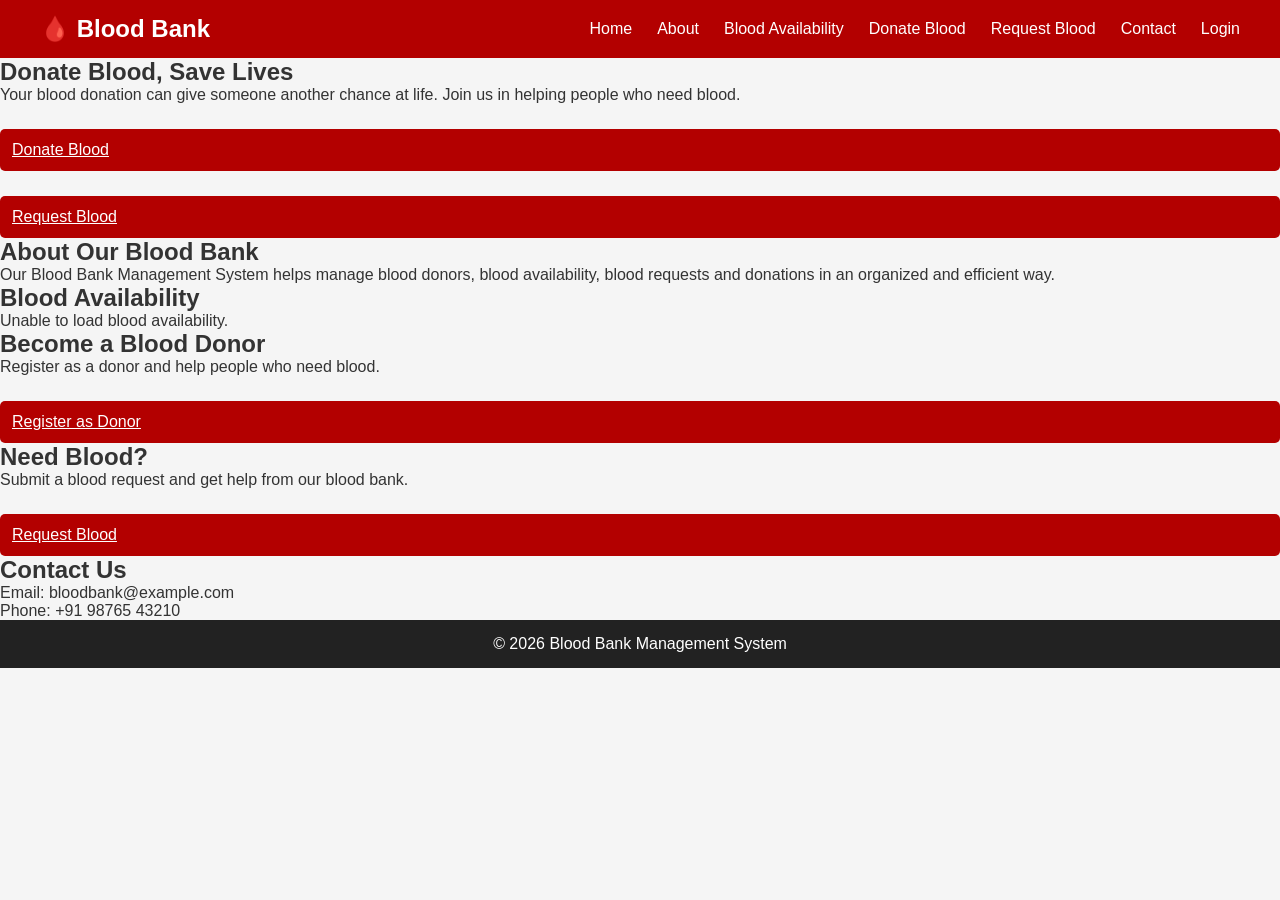
<file: index.html>
<!DOCTYPE html>
<html lang="en">

<head>

    <meta charset="UTF-8">

    <meta name="viewport" content="width=device-width, initial-scale=1.0">

    <title>Blood Bank Management System</title>

    <link rel="stylesheet" href="css/style.css">

</head>


<body>


    <!-- Navigation Bar -->

    <nav class="navbar">

        <div class="logo">
            🩸 Blood Bank
        </div>


        <ul class="nav-links">

            <li>
                <a href="index.html">Home</a>
            </li>

            <li>
                <a href="index.html#about">About</a>
            </li>

            <li>
                <a href="index.html#availability">
                    Blood Availability
                </a>
            </li>

            <li>
                <a href="donor.html">
                    Donate Blood
                </a>
            </li>

            <li>
                <a href="request.html">
                    Request Blood
                </a>
            </li>

            <li>
                <a href="index.html#contact">
                    Contact
                </a>
            </li>

            <li>
                <a href="login.html">
                    Login
                </a>
            </li>

        </ul>

    </nav>


    <!-- Home Section -->

    <section id="home" class="hero">

        <div class="hero-content">

            <h1>Donate Blood, Save Lives</h1>

            <p>
                Your blood donation can give someone another chance at life.
                Join us in helping people who need blood.
            </p>


            <div class="hero-buttons">

                <a href="donor.html" class="btn">
                    Donate Blood
                </a>

                <a href="request.html" class="btn secondary">
                    Request Blood
                </a>

            </div>

        </div>

    </section>


    <!-- About Section -->

    <section id="about" class="section">

        <h2>About Our Blood Bank</h2>

        <p>
            Our Blood Bank Management System helps manage blood donors,
            blood availability, blood requests and donations in an organized
            and efficient way.
        </p>

    </section>


    <!-- Blood Availability -->

    <section id="availability" class="section">

        <h2>Blood Availability</h2>

        <div class="blood-container" id="bloodAvailability">

            <p>Loading blood availability...</p>

        </div>

    </section>


    <!-- Donate Blood -->

    <section id="donor" class="section action-section">

        <h2>Become a Blood Donor</h2>

        <p>
            Register as a donor and help people who need blood.
        </p>

        <a href="donor.html" class="btn">
            Register as Donor
        </a>

    </section>


    <!-- Request Blood -->

    <section id="request" class="section action-section">

        <h2>Need Blood?</h2>

        <p>
            Submit a blood request and get help from our blood bank.
        </p>

        <a href="request.html" class="btn">
            Request Blood
        </a>

    </section>


    <!-- Contact -->

    <section id="contact" class="section">

        <h2>Contact Us</h2>

        <p>
            Email: bloodbank@example.com
        </p>

        <p>
            Phone: +91 98765 43210
        </p>

    </section>


    <!-- Footer -->

    <footer>

        <p>
            © 2026 Blood Bank Management System
        </p>

    </footer>


    <!-- JavaScript -->

    <script src="js/script.js"></script>

</body>

</html>
</file>
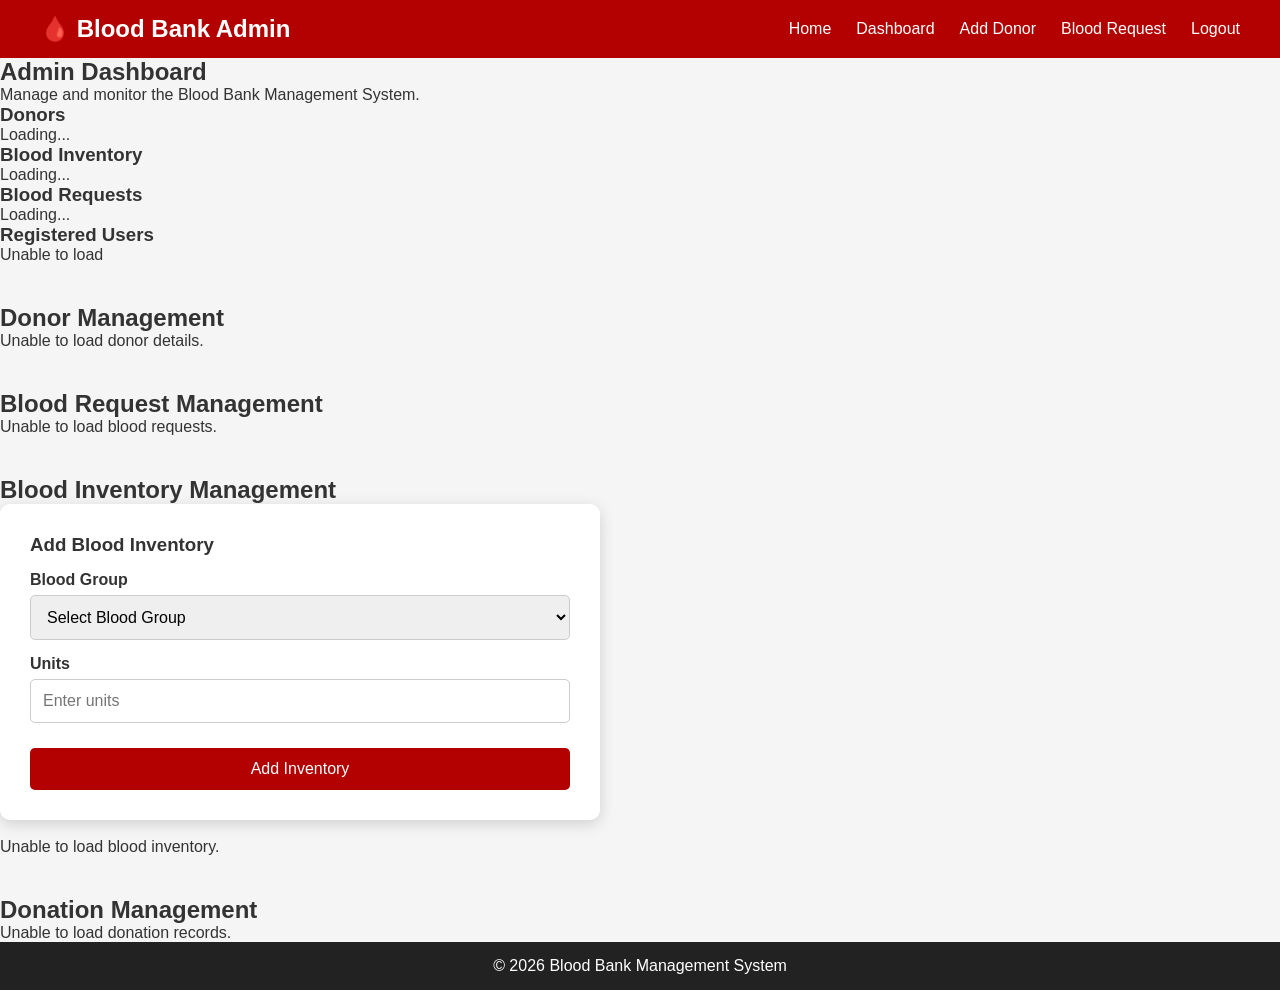
<file: admin.html>
<!DOCTYPE html>
<html lang="en">

<head>

    <meta charset="UTF-8">

    <meta name="viewport" content="width=device-width, initial-scale=1.0">

    <title>Admin Dashboard - Blood Bank</title>

    <link rel="stylesheet" href="css/style.css">

</head>

<body>

    <!-- Navigation Bar -->

    <nav class="navbar">

        <div class="logo">
            🩸 Blood Bank Admin
        </div>

        <ul class="nav-links">

            <li>
                <a href="index.html">Home</a>
            </li>

            <li>
                <a href="admin.html">Dashboard</a>
            </li>

            <li>
                <a href="donor.html">Add Donor</a>
            </li>

            <li>
                <a href="request.html">Blood Request</a>
            </li>

            <li>
                <a href="#" onclick="logout()">Logout</a>
            </li>

        </ul>

    </nav>


    <!-- Admin Dashboard -->

    <section class="section">

        <h1>Admin Dashboard</h1>

        <p>
            Manage and monitor the Blood Bank Management System.
        </p>


        <!-- Summary Cards -->

        <div class="blood-container">

            <div class="blood-card">

                <h3>Donors</h3>

                <p id="donorCount">
                    Loading...
                </p>

            </div>


            <div class="blood-card">

                <h3>Blood Inventory</h3>

                <p id="inventoryCount">
                    Loading...
                </p>

            </div>


            <div class="blood-card">

                <h3>Blood Requests</h3>

                <p id="requestCount">
                    Loading...
                </p>

            </div>


            <div class="blood-card">

                <h3>Registered Users</h3>

                <p id="userCount">
                    Loading...
                </p>

            </div>

        </div>


        <!-- Donor Management -->

        <h2 style="margin-top: 40px;">
            Donor Management
        </h2>

        <div id="donorTable">

            <p>
                Loading donor details...
            </p>

        </div>


        <!-- Blood Request Management -->

        <h2 style="margin-top: 40px;">
            Blood Request Management
        </h2>

        <div id="requestTable">

            <p>
                Loading blood requests...
            </p>

        </div>


        <!-- Blood Inventory Management -->

        <h2 style="margin-top: 40px;">
            Blood Inventory Management
        </h2>


        <!-- Add Inventory Form -->

        <div class="form-container">

            <h3>Add Blood Inventory</h3>

            <form id="inventoryForm">

                <label for="inventoryBloodGroup">
                    Blood Group
                </label>

                <select id="inventoryBloodGroup" required>

                    <option value="">
                        Select Blood Group
                    </option>

                    <option value="A+">A+</option>
                    <option value="A-">A-</option>

                    <option value="B+">B+</option>
                    <option value="B-">B-</option>

                    <option value="O+">O+</option>
                    <option value="O-">O-</option>

                    <option value="AB+">AB+</option>
                    <option value="AB-">AB-</option>

                </select>


                <label for="inventoryUnits">
                    Units
                </label>

                <input
                    type="number"
                    id="inventoryUnits"
                    min="1"
                    placeholder="Enter units"
                    required
                >


                <button type="submit" class="btn">
                    Add Inventory
                </button>

            </form>

        </div>


        <br>


        <!-- Inventory Table -->

        <div id="inventoryTable">

            <p>
                Loading blood inventory...
            </p>

        </div>


        <!-- Donation Management -->

        <h2 style="margin-top: 40px;">
            Donation Management
        </h2>

        <div id="donationTable">

            <p>
                Loading donation records...
            </p>

        </div>

    </section>


    <!-- Footer -->

    <footer>

        <p>
            © 2026 Blood Bank Management System
        </p>

    </footer>


    <!-- JavaScript -->

    <script src="js/admin.js"></script>

    <script src="js/script.js"></script>

</body>

</html>
</file>
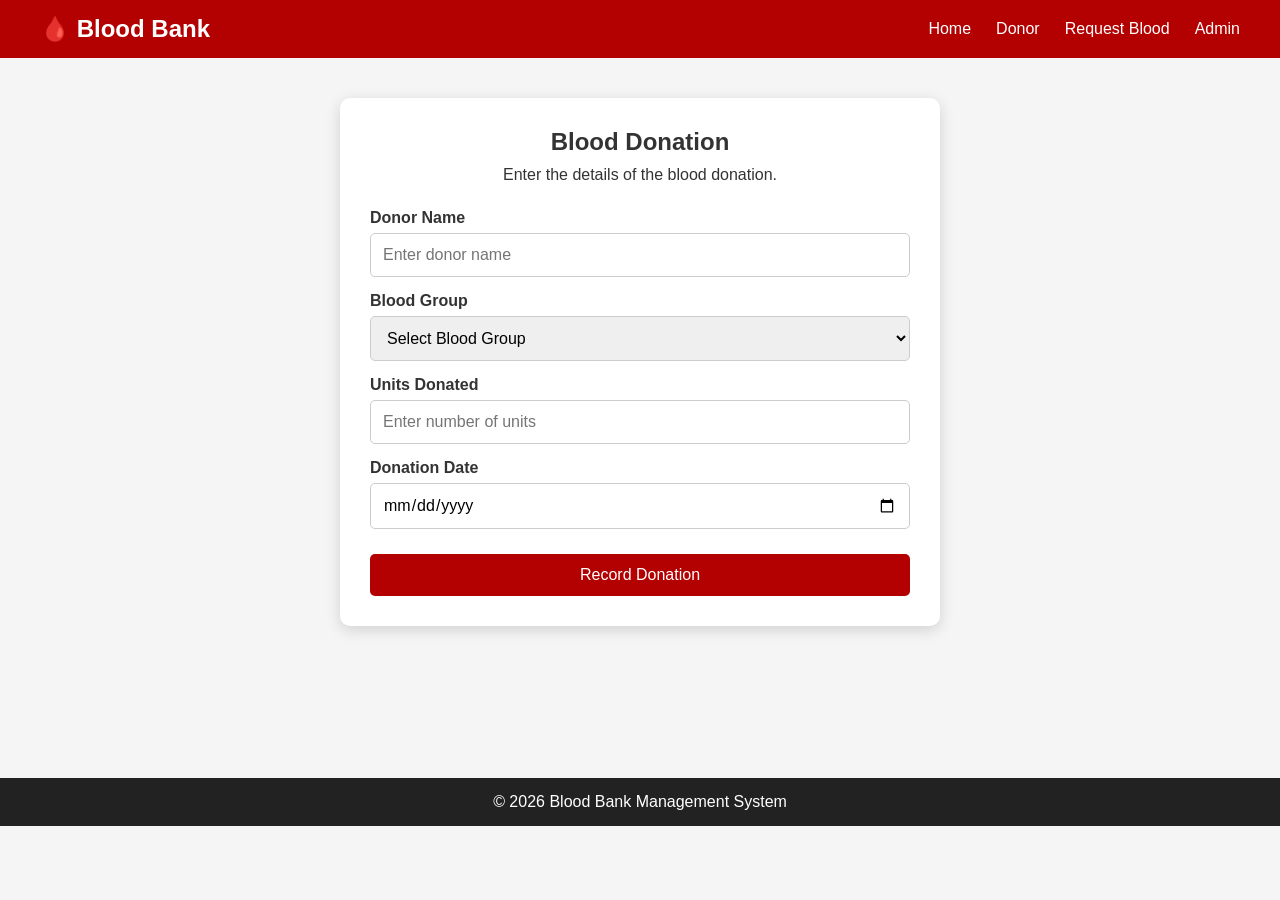
<file: donation.html>
<!DOCTYPE html>
<html lang="en">

<head>
    <meta charset="UTF-8">
    <meta name="viewport" content="width=device-width, initial-scale=1.0">
    <title>Donation Registration - Blood Bank</title>

    <link rel="stylesheet" href="css/style.css">
</head>

<body>

    <nav class="navbar">

        <div class="logo">
            🩸 Blood Bank
        </div>

        <ul class="nav-links">
            <li><a href="index.html">Home</a></li>
            <li><a href="donor.html">Donor</a></li>
            <li><a href="request.html">Request Blood</a></li>
            <li><a href="admin.html">Admin</a></li>
        </ul>

    </nav>


    <section class="form-section">

        <div class="form-container">

            <h1>Blood Donation</h1>

            <p>Enter the details of the blood donation.</p>

            <form id="donationForm">

                <label>Donor Name</label>

                <input
                    type="text"
                    id="donorName"
                    placeholder="Enter donor name"
                    required
                >


                <label>Blood Group</label>

                <select id="bloodGroup" required>

                    <option value="">Select Blood Group</option>

                    <option value="A+">A+</option>
                    <option value="A-">A-</option>
                    <option value="B+">B+</option>
                    <option value="B-">B-</option>
                    <option value="O+">O+</option>
                    <option value="O-">O-</option>
                    <option value="AB+">AB+</option>
                    <option value="AB-">AB-</option>

                </select>


                <label>Units Donated</label>

                <input
                    type="number"
                    id="unitsDonated"
                    placeholder="Enter number of units"
                    min="1"
                    required
                >


                <label>Donation Date</label>

                <input
                    type="date"
                    id="donationDate"
                    required
                >


                <button type="submit" class="btn">
                    Record Donation
                </button>

            </form>

        </div>

    </section>


    <footer>

        <p>© 2026 Blood Bank Management System</p>

    </footer>


    <script src="js/donation.js"></script>

</body>

</html>
</file>
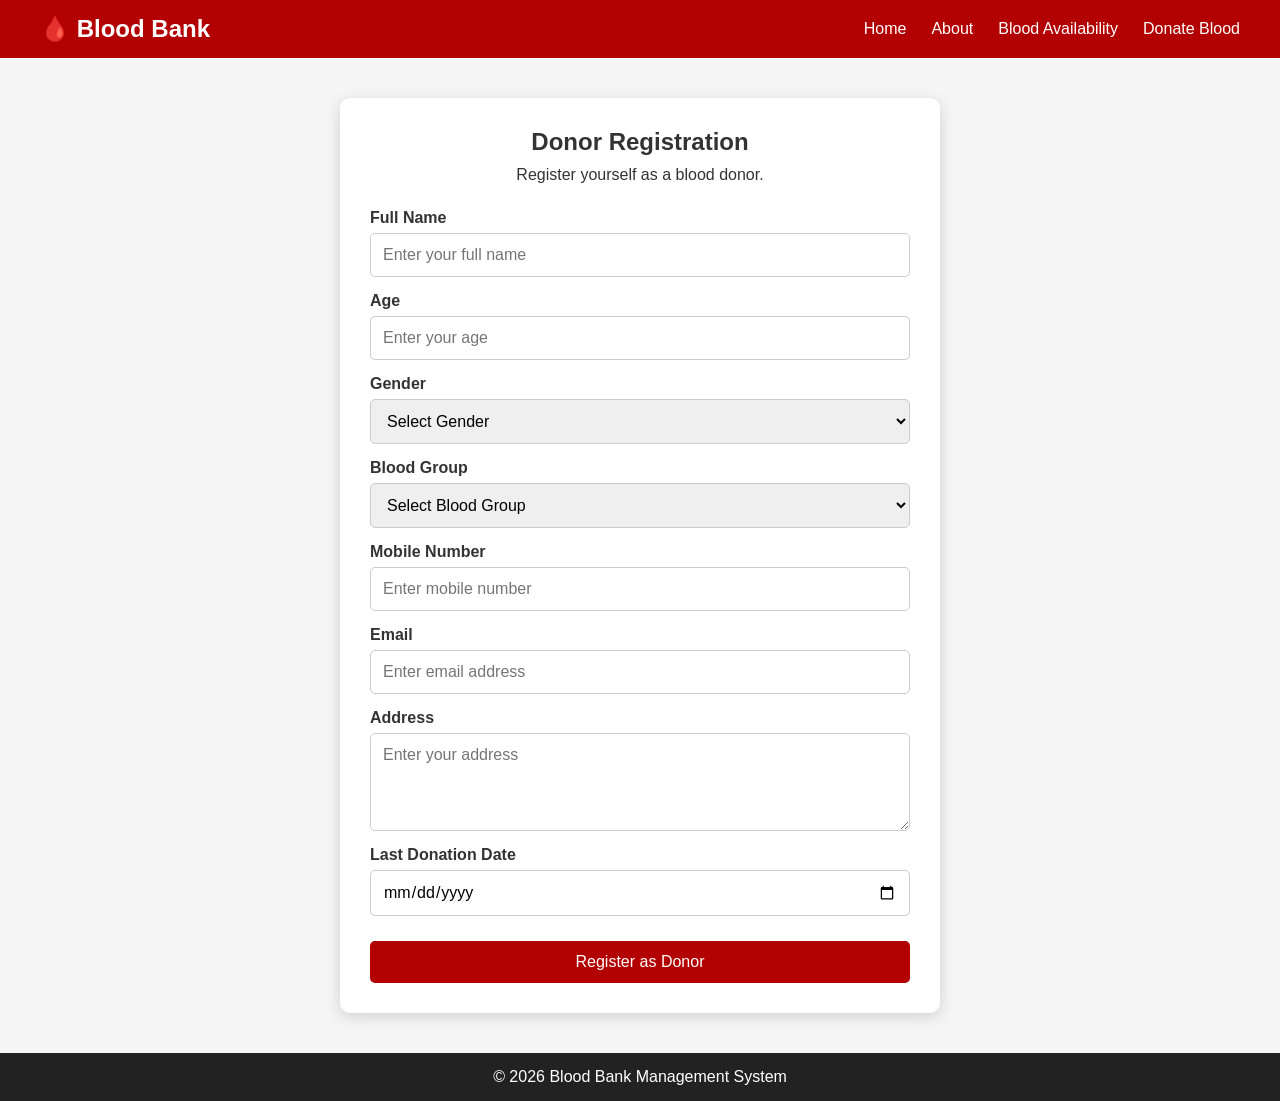
<file: donor.html>
<!DOCTYPE html>
<html lang="en">

<head>
    <meta charset="UTF-8">
    <meta name="viewport" content="width=device-width, initial-scale=1.0">

    <title>Donor Registration - Blood Bank</title>

    <link rel="stylesheet" href="css/style.css">
</head>

<body>

    <!-- Navigation Bar -->
    <nav class="navbar">

        <div class="logo">
            🩸 Blood Bank
        </div>

        <ul class="nav-links">
            <li><a href="index.html">Home</a></li>
            <li><a href="index.html#about">About</a></li>
            <li><a href="index.html#availability">Blood Availability</a></li>
            <li><a href="donor.html">Donate Blood</a></li>
        </ul>

    </nav>


    <!-- Donor Registration -->
    <section class="form-section">

        <div class="form-container">

            <h1>Donor Registration</h1>

            <p>Register yourself as a blood donor.</p>


            <form id="donorForm">

                <!-- Full Name -->
                <label for="fullName">Full Name</label>

                <input
                    type="text"
                    id="fullName"
                    name="fullName"
                    placeholder="Enter your full name"
                    required
                >


                <!-- Age -->
                <label for="age">Age</label>

                <input
                    type="text"
                    id="age"
                    name="age"
                    placeholder="Enter your age"
                    required
                >


                <!-- Gender -->
                <label for="gender">Gender</label>

                <select id="gender" name="gender" required>

                    <option value="">Select Gender</option>

                    <option value="Male">Male</option>

                    <option value="Female">Female</option>

                    <option value="Other">Other</option>

                </select>


                <!-- Blood Group -->
                <label for="bloodGroup">Blood Group</label>

                <select id="bloodGroup" name="bloodGroup" required>

                    <option value="">Select Blood Group</option>

                    <option value="A+">A+</option>
                    <option value="A-">A-</option>
                    <option value="B+">B+</option>
                    <option value="B-">B-</option>
                    <option value="O+">O+</option>
                    <option value="O-">O-</option>
                    <option value="AB+">AB+</option>
                    <option value="AB-">AB-</option>

                </select>


                <!-- Mobile Number -->
                <label for="mobile">Mobile Number</label>

                <input
                    type="tel"
                    id="mobile"
                    name="mobile"
                    placeholder="Enter mobile number"
                    required
                >


                <!-- Email -->
                <label for="email">Email</label>

                <input
                    type="email"
                    id="email"
                    name="email"
                    placeholder="Enter email address"
                    required
                >


                <!-- Address -->
                <label for="address">Address</label>

                <textarea
                    id="address"
                    name="address"
                    rows="4"
                    placeholder="Enter your address"
                    required
                ></textarea>


                <!-- Last Donation Date -->
                <label for="lastDonationDate">
                    Last Donation Date
                </label>

                <input
                    type="date"
                    id="lastDonationDate"
                    name="lastDonationDate"
                >


                <!-- Submit Button -->
                <button type="submit" class="btn">
                    Register as Donor
                </button>

            </form>

        </div>

    </section>


    <!-- Footer -->
    <footer>

        <p>
            © 2026 Blood Bank Management System
        </p>

    </footer>


    <!-- JavaScript -->
    <script src="js/script.js"></script>

</body>

</html>
</file>
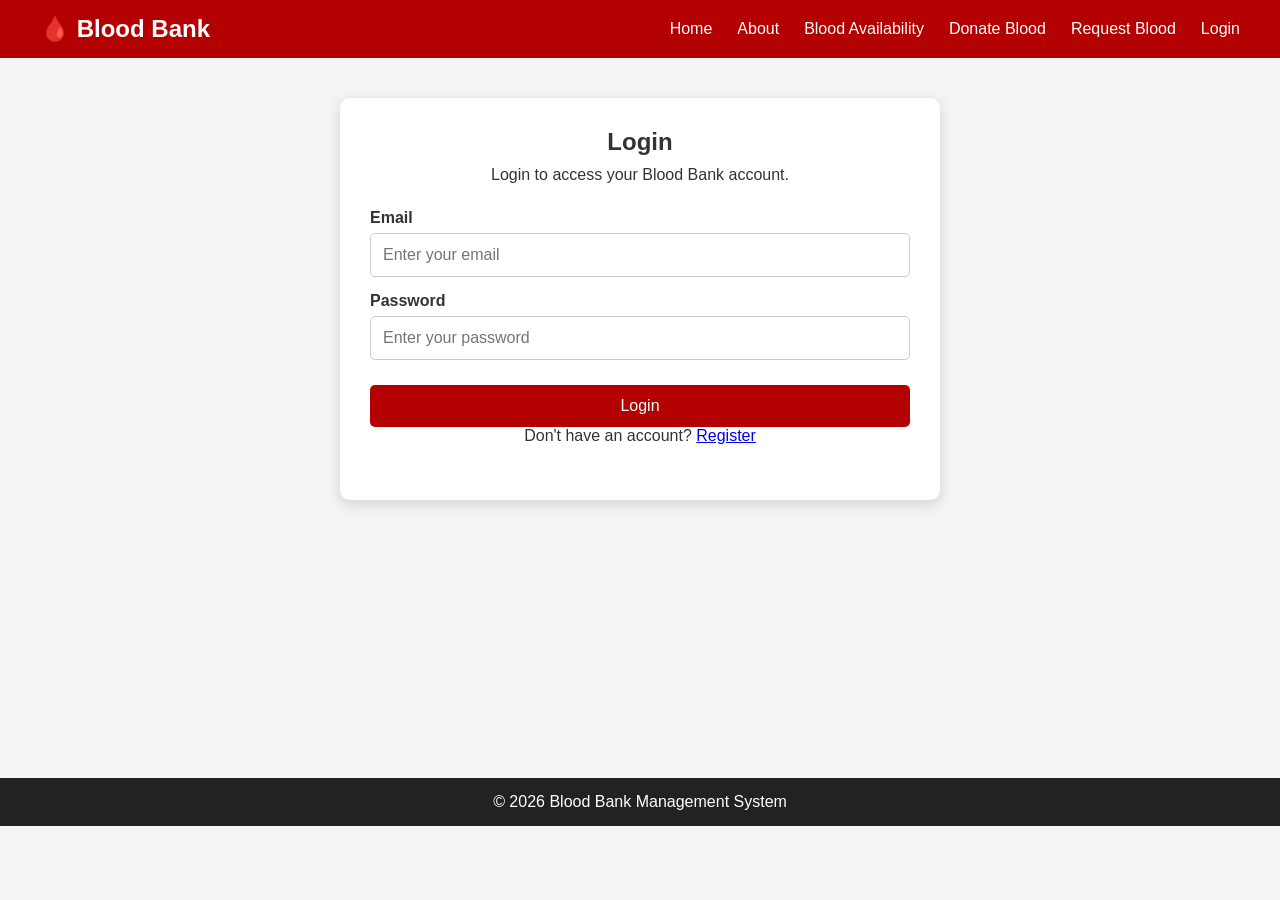
<file: login.html>
<!DOCTYPE html>
<html lang="en">

<head>

    <meta charset="UTF-8">

    <meta name="viewport" content="width=device-width, initial-scale=1.0">

    <title>Login - Blood Bank</title>

    <link rel="stylesheet" href="css/style.css">

</head>


<body>


    <!-- Navigation Bar -->

    <nav class="navbar">

        <div class="logo">
            🩸 Blood Bank
        </div>

        <ul class="nav-links">

            <li>
                <a href="index.html">Home</a>
            </li>

            <li>
                <a href="index.html#about">About</a>
            </li>

            <li>
                <a href="index.html#availability">
                    Blood Availability
                </a>
            </li>

            <li>
                <a href="donor.html">Donate Blood</a>
            </li>

            <li>
                <a href="request.html">Request Blood</a>
            </li>

            <li>
                <a href="login.html">Login</a>
            </li>

        </ul>

    </nav>


    <!-- Login Section -->

    <section class="form-section">

        <div class="form-container">

            <h1>Login</h1>

            <p>
                Login to access your Blood Bank account.
            </p>


            <!-- Login Form -->

            <form id="loginForm">


                <!-- Email -->

                <label for="email">
                    Email
                </label>

                <input
                    type="email"
                    id="email"
                    name="email"
                    placeholder="Enter your email"
                    autocomplete="email"
                    required
                >


                <!-- Password -->

                <label for="password">
                    Password
                </label>

                <input
                    type="password"
                    id="password"
                    name="password"
                    placeholder="Enter your password"
                    autocomplete="current-password"
                    required
                >


                <!-- Login Button -->

                <button
                    type="submit"
                    class="btn"
                >
                    Login
                </button>


            </form>


            <!-- Register Link -->

            <p class="register-text">

                Don't have an account?

                <a href="register.html">
                    Register
                </a>

            </p>

        </div>

    </section>


    <!-- Footer -->

    <footer>

        <p>
            © 2026 Blood Bank Management System
        </p>

    </footer>


    <!-- Login JavaScript -->

    <script src="js/login.js"></script>


</body>

</html>
</file>
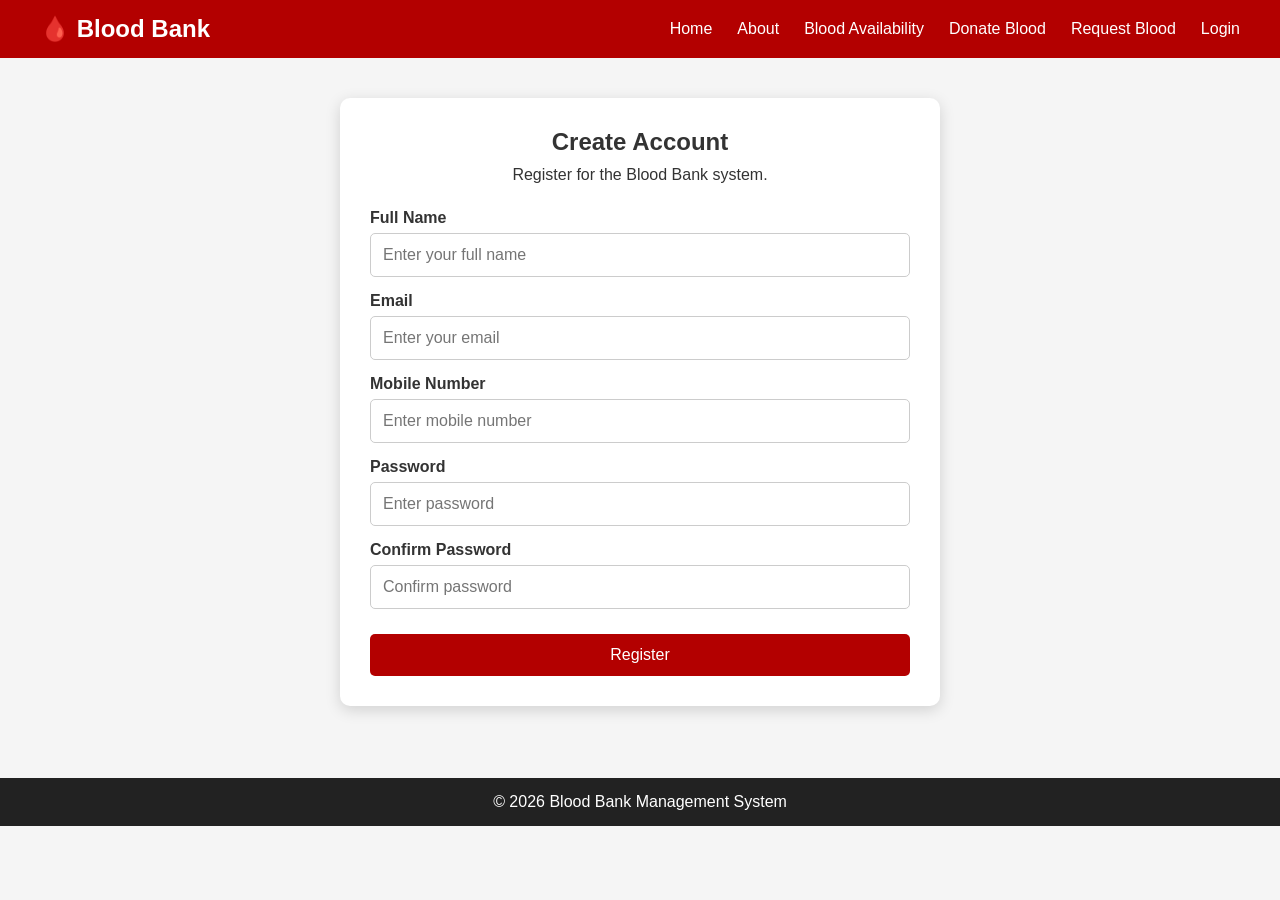
<file: register.html>
<!DOCTYPE html>
<html lang="en">

<head>
    <meta charset="UTF-8">
    <meta name="viewport" content="width=device-width, initial-scale=1.0">

    <title>Register - Blood Bank</title>

    <link rel="stylesheet" href="css/style.css">
</head>

<body>

    <!-- Navigation Bar -->
    <nav class="navbar">

        <div class="logo">
            🩸 Blood Bank
        </div>

        <ul class="nav-links">
            <li><a href="index.html">Home</a></li>
            <li><a href="index.html#about">About</a></li>
            <li><a href="index.html#availability">Blood Availability</a></li>
            <li><a href="donor.html">Donate Blood</a></li>
            <li><a href="request.html">Request Blood</a></li>
            <li><a href="login.html">Login</a></li>
        </ul>

    </nav>


    <!-- Registration Form -->
    <section class="form-section">

        <div class="form-container">

            <h1>Create Account</h1>

            <p>Register for the Blood Bank system.</p>

            <form id="registerForm">

                <label for="name">Full Name</label>

                <input
                    type="text"
                    id="name"
                    placeholder="Enter your full name"
                    required
                >


                <label for="email">Email</label>

                <input
                    type="email"
                    id="email"
                    placeholder="Enter your email"
                    required
                >


                <label for="mobile">Mobile Number</label>

                <input
                    type="tel"
                    id="mobile"
                    placeholder="Enter mobile number"
                    required
                >


                <label for="password">Password</label>

                <input
                    type="password"
                    id="password"
                    placeholder="Enter password"
                    required
                >


                <label for="confirmPassword">Confirm Password</label>

                <input
                    type="password"
                    id="confirmPassword"
                    placeholder="Confirm password"
                    required
                >


                <button type="submit" class="btn">
                    Register
                </button>

            </form>

        </div>

    </section>


    <footer>
        <p>© 2026 Blood Bank Management System</p>
    </footer>


    <script src="js/register.js"></script>

</body>

</html>
</file>
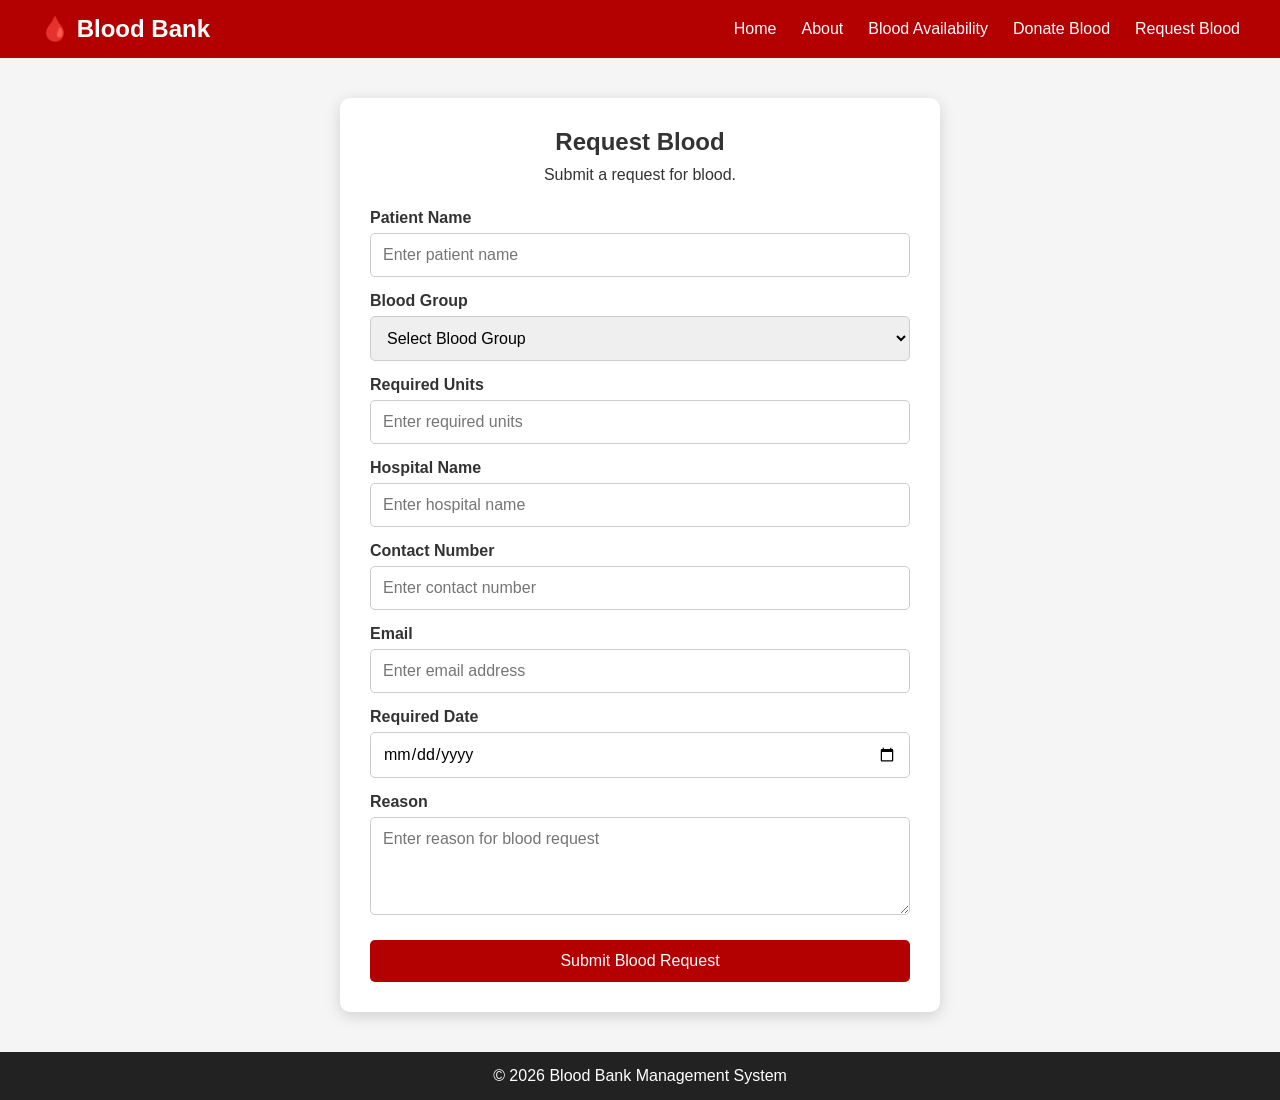
<file: request.html>
<!DOCTYPE html>
<html lang="en">

<head>
    <meta charset="UTF-8">
    <meta name="viewport" content="width=device-width, initial-scale=1.0">

    <title>Request Blood - Blood Bank</title>

    <link rel="stylesheet" href="css/style.css">
</head>

<body>

    <!-- Navigation Bar -->
    <nav class="navbar">

        <div class="logo">
            🩸 Blood Bank
        </div>

        <ul class="nav-links">
            <li><a href="index.html">Home</a></li>
            <li><a href="index.html#about">About</a></li>
            <li><a href="index.html#availability">Blood Availability</a></li>
            <li><a href="donor.html">Donate Blood</a></li>
            <li><a href="request.html">Request Blood</a></li>
        </ul>

    </nav>


    <!-- Blood Request Form -->
    <section class="form-section">

        <div class="form-container">

            <h1>Request Blood</h1>

            <p>Submit a request for blood.</p>


            <form id="requestForm">

                <!-- Patient Name -->
                <label for="patientName">Patient Name</label>

                <input
                    type="text"
                    id="patientName"
                    name="patientName"
                    placeholder="Enter patient name"
                    required
                >


                <!-- Blood Group -->
                <label for="bloodGroup">Blood Group</label>

                <select id="bloodGroup" name="bloodGroup" required>

                    <option value="">Select Blood Group</option>

                    <option value="A+">A+</option>
                    <option value="A-">A-</option>
                    <option value="B+">B+</option>
                    <option value="B-">B-</option>
                    <option value="O+">O+</option>
                    <option value="O-">O-</option>
                    <option value="AB+">AB+</option>
                    <option value="AB-">AB-</option>

                </select>


                <!-- Required Units -->
                <label for="requiredUnits">Required Units</label>

                <input
                    type="number"
                    id="requiredUnits"
                    name="requiredUnits"
                    min="1"
                    placeholder="Enter required units"
                    required
                >


                <!-- Hospital Name -->
                <label for="hospitalName">Hospital Name</label>

                <input
                    type="text"
                    id="hospitalName"
                    name="hospitalName"
                    placeholder="Enter hospital name"
                    required
                >


                <!-- Contact Number -->
                <label for="contactNumber">Contact Number</label>

                <input
                    type="tel"
                    id="contactNumber"
                    name="contactNumber"
                    placeholder="Enter contact number"
                    required
                >


                <!-- Email -->
                <label for="email">Email</label>

                <input
                    type="email"
                    id="email"
                    name="email"
                    placeholder="Enter email address"
                    required
                >


                <!-- Required Date -->
                <label for="requiredDate">Required Date</label>

                <input
                    type="date"
                    id="requiredDate"
                    name="requiredDate"
                    required
                >


                <!-- Reason -->
                <label for="reason">Reason</label>

                <textarea
                    id="reason"
                    name="reason"
                    rows="4"
                    placeholder="Enter reason for blood request"
                    required
                ></textarea>


                <!-- Submit -->
                <button type="submit" class="btn">
                    Submit Blood Request
                </button>

            </form>

        </div>

    </section>


    <!-- Footer -->
    <footer>

        <p>© 2026 Blood Bank Management System</p>

    </footer>


    <!-- JavaScript -->
    <script src="js/request.js"></script>

</body>

</html>
</file>
<file: css/style.css>
/* =========================
   GENERAL
========================= */

* {
    margin: 0;
    padding: 0;
    box-sizing: border-box;
}

body {
    font-family: Arial, sans-serif;
    background-color: #f5f5f5;
    color: #333;
}


/* =========================
   NAVIGATION BAR
========================= */

.navbar {
    background-color: #b30000;
    padding: 15px 40px;
    display: flex;
    justify-content: space-between;
    align-items: center;
}

.logo {
    color: white;
    font-size: 24px;
    font-weight: bold;
}

.nav-links {
    list-style: none;
    display: flex;
    gap: 25px;
}

.nav-links li {
    display: inline-block;
}

.nav-links a {
    color: white;
    text-decoration: none;
    font-size: 16px;
}

.nav-links a:hover {
    text-decoration: underline;
}


/* =========================
   DONOR FORM
========================= */

.form-section {
    min-height: 80vh;
    padding: 40px 20px;
    display: flex;
    justify-content: center;
    align-items: flex-start;
}

.form-container {
    width: 100%;
    max-width: 600px;
    background-color: white;
    padding: 30px;
    border-radius: 10px;
    box-shadow: 0 4px 15px rgba(0, 0, 0, 0.15);
}

.form-container h1 {
    text-align: center;
    margin-bottom: 10px;
}

.form-container p {
    text-align: center;
    margin-bottom: 25px;
}


/* =========================
   FORM LABELS
========================= */

.form-container label {
    display: block;
    margin-top: 15px;
    margin-bottom: 6px;
    font-weight: bold;
}


/* =========================
   FORM INPUTS
========================= */

.form-container input,
.form-container select,
.form-container textarea {
    display: block;
    width: 100%;
    padding: 12px;
    margin: 0;
    border: 1px solid #ccc;
    border-radius: 5px;
    font-size: 16px;
    font-family: Arial, sans-serif;
}


/* Prevent strange input behavior */

.form-container input[type="text"] {
    color: #333;
    background-color: white;
}

.form-container input[type="tel"] {
    color: #333;
    background-color: white;
}

.form-container input[type="email"] {
    color: #333;
    background-color: white;
}


/* =========================
   TEXTAREA
========================= */

.form-container textarea {
    resize: vertical;
}


/* =========================
   BUTTON
========================= */

.btn {
    display: block;
    width: 100%;
    margin-top: 25px;
    padding: 12px;
    background-color: #b30000;
    color: white;
    border: none;
    border-radius: 5px;
    font-size: 16px;
    cursor: pointer;
}

.btn:hover {
    background-color: #8f0000;
}


/* =========================
   FOOTER
========================= */

footer {
    background-color: #222;
    color: white;
    text-align: center;
    padding: 15px;
}
</file>
